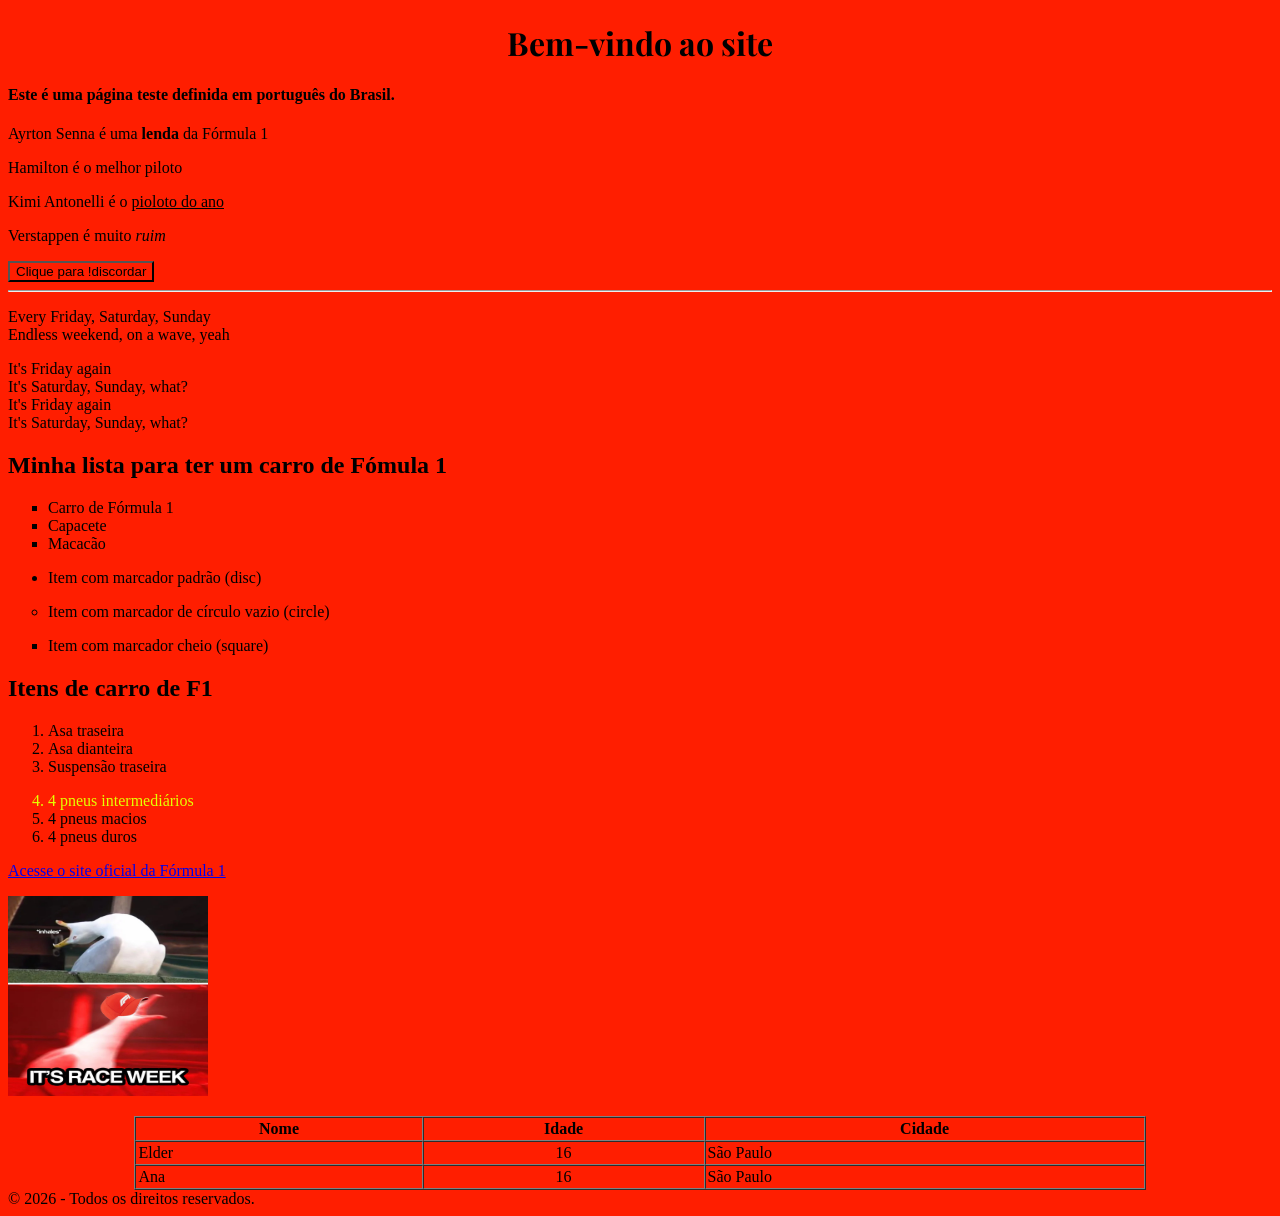
<file: index.html>
<!DOCTYPE html><!--Identifica a versão 5 do HTML-->
<html lang="pt-br"><!--Declara que este trecho do arquivo representa código em HTML-->
<head><!--Declara matainformações sobre a página-->
    <meta charset="UTF-8">
    <meta name="viewport" content="width=device-width, initial-scale=1.0">
    <meta name="description" content="Guia completo sobre HTML e suas tags">
    <meta name="keywords" content="HTML, tags, programação, web design">
    <meta name="author" content="Elder Silva">

    <link rel="icon" href="./formula-one.png" type="image/png">

    <link rel="preconnect" href="https://fonts.googleapis.com">
    <link rel="preconnect" href="https://fonts.gstatic.com" crossorigin>
    <link href="https://fonts.googleapis.com/css2?family=Dancing+Script:wght@400..700&family=Griffy&family=Lobster+Two:ital,wght@0,400;0,700;1,400;1,700&family=Playfair+Display:ital,wght@0,400..900;1,400..900&family=Ramabhadra&family=Roboto+Slab:wght@100..900&display=swap" rel="stylesheet">
    
    <link rel="stylesheet" href="style.css">

    <script defer src="script.js"></script>

    <title>F1</title>
</head>
<body>

    <header>
    <center>
        <h1 style="font-family: Playfair Display, sans-serif">Bem-vindo ao site</h1>
    </center>
    </header>
    
        <main>
        <p>
            <h4>Este é uma página teste definida em português do Brasil.</h4>
        </p>

        <p>
            Ayrton Senna é uma <b>lenda</b> da Fórmula 1
        </p>

        <p>
            Hamilton é o melhor piloto
        </p>

        <p>
            Kimi Antonelli é o <u>pioloto do ano</u>
        </p>

        <p id="paragrafo">  
            Verstappen é muito <i>ruim</i>
        </p>
        
        <button id="botao">
            Clique para !discordar
        </button>
        
        <hr>
            <p>
                Every Friday, Saturday, Sunday<br>
                Endless weekend, on a wave, yeah<br>
            <p>
            </p>
                It's Friday again<br>
                It's Saturday, Sunday, what?<br>
                It's Friday again<br>
                It's Saturday, Sunday, what?<br>
            </p>

            <!-- <p>Este é um abre chevron &lt;</p> -->
            <!-- <p>Este é um abre chevron &gt;</p> -->

            <h2>Minha lista para ter um carro de Fómula 1</h2>
            <ul type="square">
                <!--Lista não ordenada, usada para itens sem ordem específica-->
                <!-- Cada item da item  da lista é definido pela tag <li> -->
                
                <li>Carro de Fórmula 1</li>
                <li>Capacete</li>
                <li>Macacão</li>
            </ul>

            <ul type="disc">
                <li>Item com marcador padrão (disc) </li>
            </ul>

            <ul type="circle">
                <li>Item com marcador de círculo vazio (circle) </li>
            </ul>

            <ul type="square">
                <li>Item com marcador cheio (square) </li>
            </ul>

            <h2>Itens de carro de F1</h2>

            <ol>
                <!--Lista ordenada com os passos simples para ligar um computador-->
                <!--Cada item é definido pela tag <li> -->
                <li>Asa traseira</li>
                <li>Asa dianteira</li>
                <li>Suspensão traseira</li>
            </ol>

            
            <ol start="4" !--reversed type="1"-->
                <li style="color: rgb(229, 255, 0);">4 pneus intermediários</li>
                <li>4 pneus macios</li>
                <li>4 pneus duros</li>
            </ol>

            <p>
                <a 
                    href="https://www.formula1.com/" 
                    target="_blank" 
                    title="Acesse o site oficial da Fórmula 1"
                    rel="nofollow noopener"
                    >
                    Acesse o site oficial da Fórmula 1
                </a>
            </p>

        <p>
            <a 
                href="https://music.youtube.com/watch?v=QBujjGr_ZxY"
                target="_blank"
            >
            <img 
                src="./Race_week.png" 
                alt="Logo da Fórmula 1" 
                width="200" 
                height="200"
            >
            </a>
        </p>

        <table border="1" cellpadding="2" cellspacing="0" width="80%" align="center"><!--Elemento de tabela-->
            <tr><!--Elemento linha de tabela(table row)-->
                <th>Nome </th>
                <th>Idade </th>
                <th>Cidade </th>
            </tr>
            <tr>
                <td>Elder </td>
                <td><center>16 </center></td>
                <td>São Paulo </td>
            </tr>
            <tr>
                <td>Ana </td>
                <td><center>16 </center></td>
                <td>São Paulo </td>
            </tr>
        </table>

        </main>

    <footer>
        &copy; 2026 - Todos os direitos reservados.
    </footer>

</body>
</html>
</file>
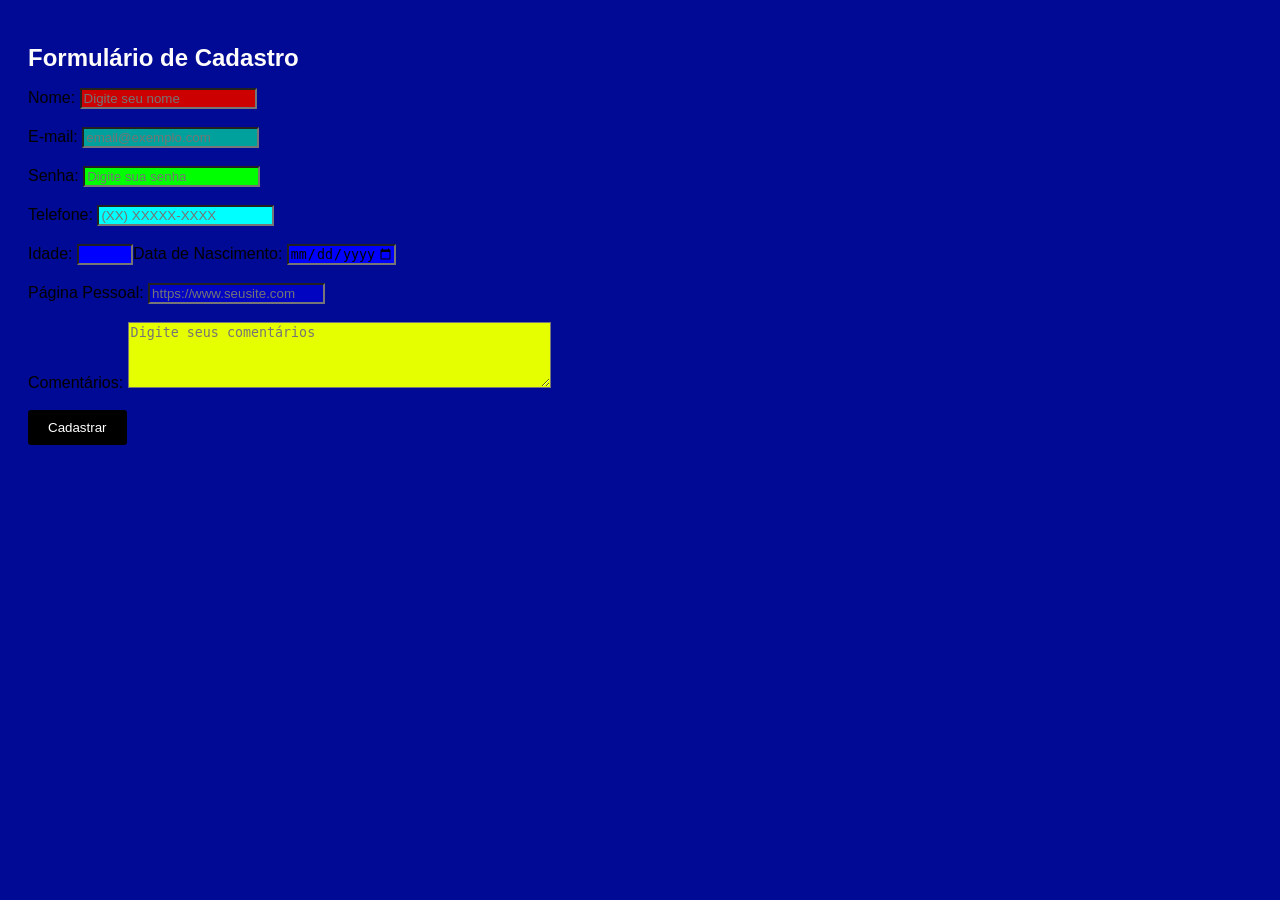
<file: cadastro.html>
<!DOCTYPE html>
<html lang="pt-br">
<head>
    <meta charset="UTF-8">
    <meta name="viewport" content="width=device-width, initial-scale=1.0">
    <title>Cadastro</title>
    <link rel="stylesheet" href="./cadastro.css">
</head>
<body>
    <h1>Formulário de Cadastro</h1>
    <form action="https://webhook.site/59c7ae70-38bf-45ad-bea0-7af5782cd030" method="POST">
        <label for="nome">Nome:</label>
        <input 
        type="text" 
        id="nome" 
        name="nome" 
        placeholder="Digite seu nome" 
        required minlength="2" 
        maxlength="50"
        >
        <br><br>

        <label for="email">E-mail:</label>
        <input 
        type="email" 
        id="email" 
        name="email" 
        placeholder="email@exemplo.com" 
        required
        >
        <br><br>

        <label for="senha">Senha:</label>
        <input 
        type="password" 
        id="senha" 
        name="senha" 
        placeholder="Digite sua senha" 
        required 
        minlength="8" 
        pattern="(?=.*[A-Z])(?=.*[a-z])(?=.*\d)(?=.*[@$!%*?&])[A-Za-z\d@$!%*?&]{8,}"
        >
        <br><br>

        <label for="telefone">Telefone:</label>
        <input 
        type="tel"
        id="telefone"
        name="telefone"
        placeholder="(XX) XXXXX-XXXX"
        required
        pattern="\(\d{2}\) \d{4,5}-\d{4}"
        >
        <br><br>
        

        <label for="idade">Idade:</label>
        <input 
        type="number"
        id="idade"
        name="idade"
        min="18"
        max="120"
        step="1"
        required

        <label for="data-nascimento">Data de Nascimento:</label>
        <input 
        type="date"
        id="data-nascimento"
        name="data-nascimento"
        required
        min="1900-01-01"
        max="2026-07-24"
        placeholder="dd/mm/aaaa"
        >
        <br><br>

        <label for="website">Página Pessoal:</label>
        <input 
        type="url"
        id="website"
        name="website"
        placeholder="https://www.seusite.com"
        >
        <br><br>

        <label for="comentarios">Comentários:</label>
        <textarea 
        id="comentarios"
        name="comentarios"
        rows="4"
        cols="50"
        maxlength="500"
        placeholder="Digite seus comentários"
        ></textarea>
        <br><br>

        <button type="submit">Cadastrar</button>
    </form>



</body>
</html>
</file>
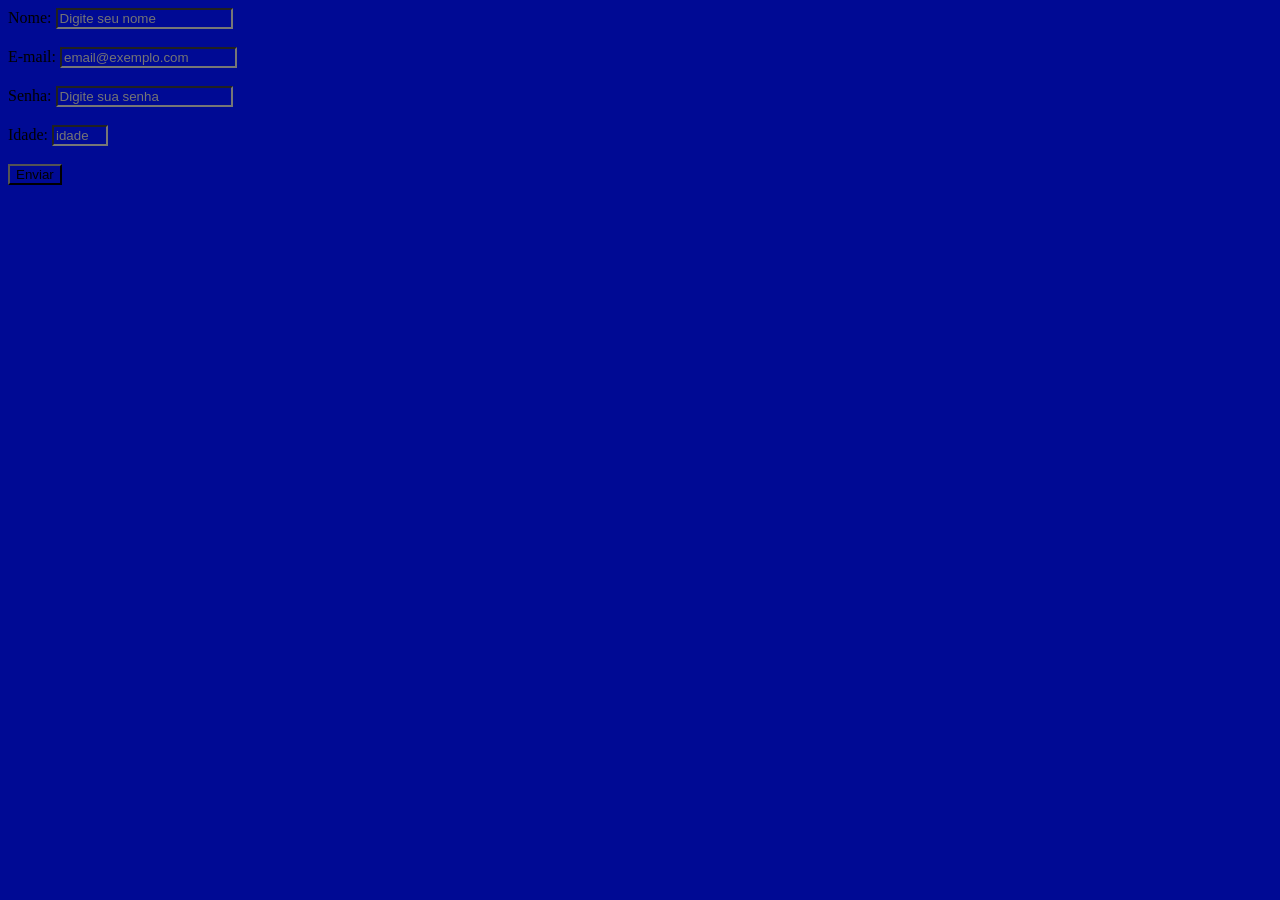
<file: formulario.html>
<!DOCTYPE html>
<html lang="pt-br">
<head>
    <meta charset="UTF-8">
    <meta name="viewport" content="width=device-width, initial-scale=1.0">
    <title>Meu Formulário</title>
     <link rel="stylesheet" href="./style_form.css">
</head>
<body>
    <form id="Meu formulário" action="https://webhook.site/59c7ae70-38bf-45ad-bea0-7af5782cd030" method="post">
        <label for="nome">Nome:</label>
        <input 
        type="text" 
        id="nome" 
        name="nome" 
        placeholder="Digite seu nome" 
        required
        >
        <br><br>

        <label for="email">E-mail:</label>
        <input type="email" id="email" name="email" placeholder="email@exemplo.com" required><br><br>

        <label for="senha">Senha:</label>
        <input 
            type="password" 
            id="senha" 
            name="senha" 
            placeholder="Digite sua senha" 
            minlength="7"
            pattern="(?=.*[A-Z])(?=.*[a-z])(?=.*\d)(?=.*[@$!%*?&])[A-Za-z\d@$!%*?&]{7,}"
            required
            >
            <br><br>
        
        <label for="idade">Idade:</label>
        <input 
        type="number" 
        id="idade" 
        name="idade" 
        min="13" 
        max="120"
        step="1"
        required
        placeholder="idade"
        >
        <br><br>

        <button type="submit">Enviar</button>


    </form>
</body>
</html>
</file>
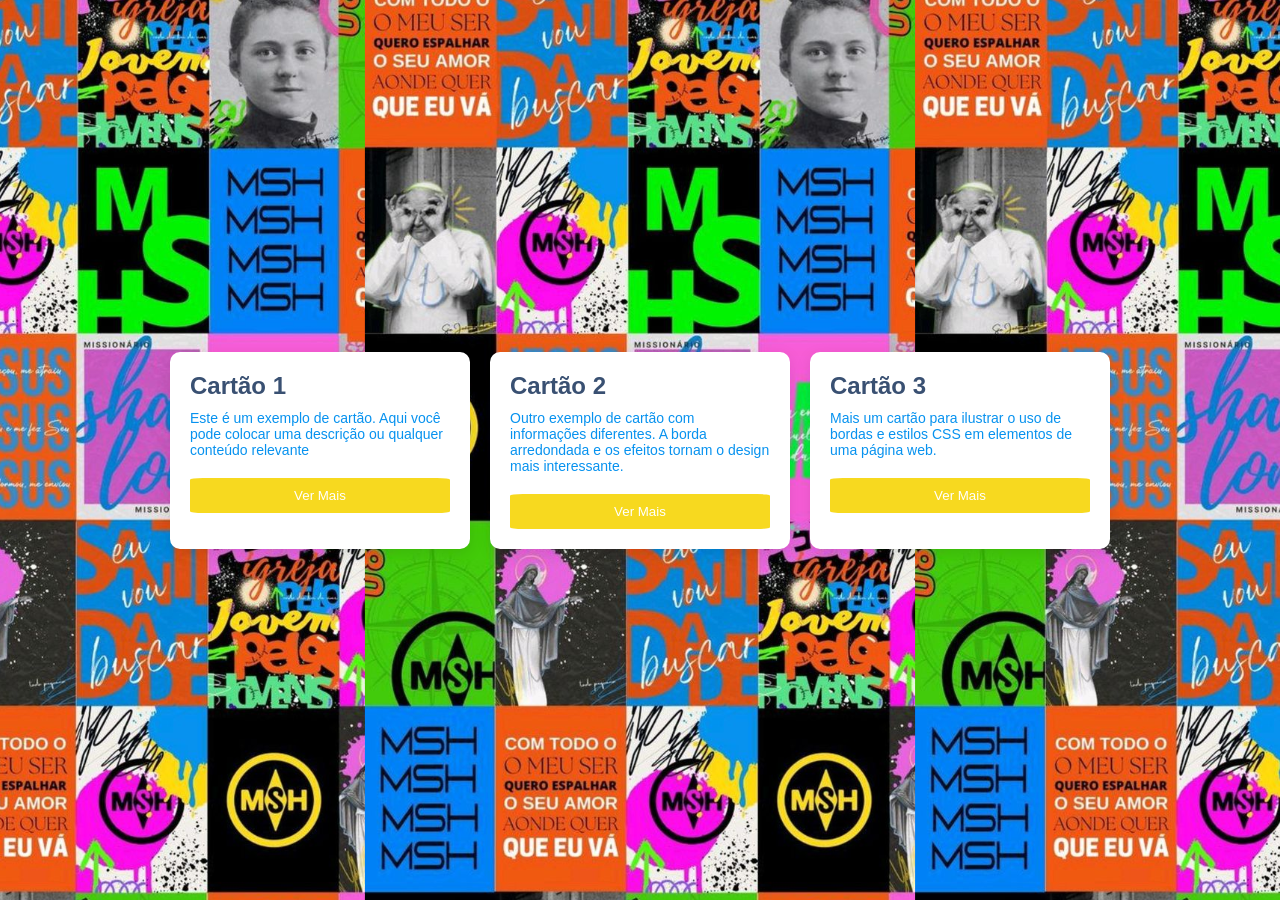
<file: css/cartões.html>
<!DOCTYPE html>
<html lang="pt-br">
<head>
    <meta charset="UTF-8">
    <meta name="viewport" content="width=device-width, initial-scale=1.0">
    <title>Cartões</title>
    <link rel="stylesheet" href="./style.css">
</head>
<body>
    <div class="card-container">
        <div class="card">
            <h2>Cartão 1</h2>
            <p>
                Este é um exemplo de cartão. Aqui você pode colocar uma descrição ou qualquer conteúdo relevante
            </p>
        <button class="btn">Ver Mais</button>
    </div>



    
    <div class="card">
        <h2>Cartão 2</h2>
        <p>
            Outro exemplo de cartão com informações diferentes. A borda arredondada e os efeitos tornam o design mais interessante.
        </p>
        <button class="btn">Ver Mais</button>
    </div>

        
        <div class="card">
        <h2>Cartão 3</h2>
        <p>
            Mais um cartão para ilustrar o uso de bordas e estilos CSS em elementos de uma página web.
        </p>
        <button class="btn">Ver Mais</button>
        </div>
    </div>
</body>
</html>
</file>
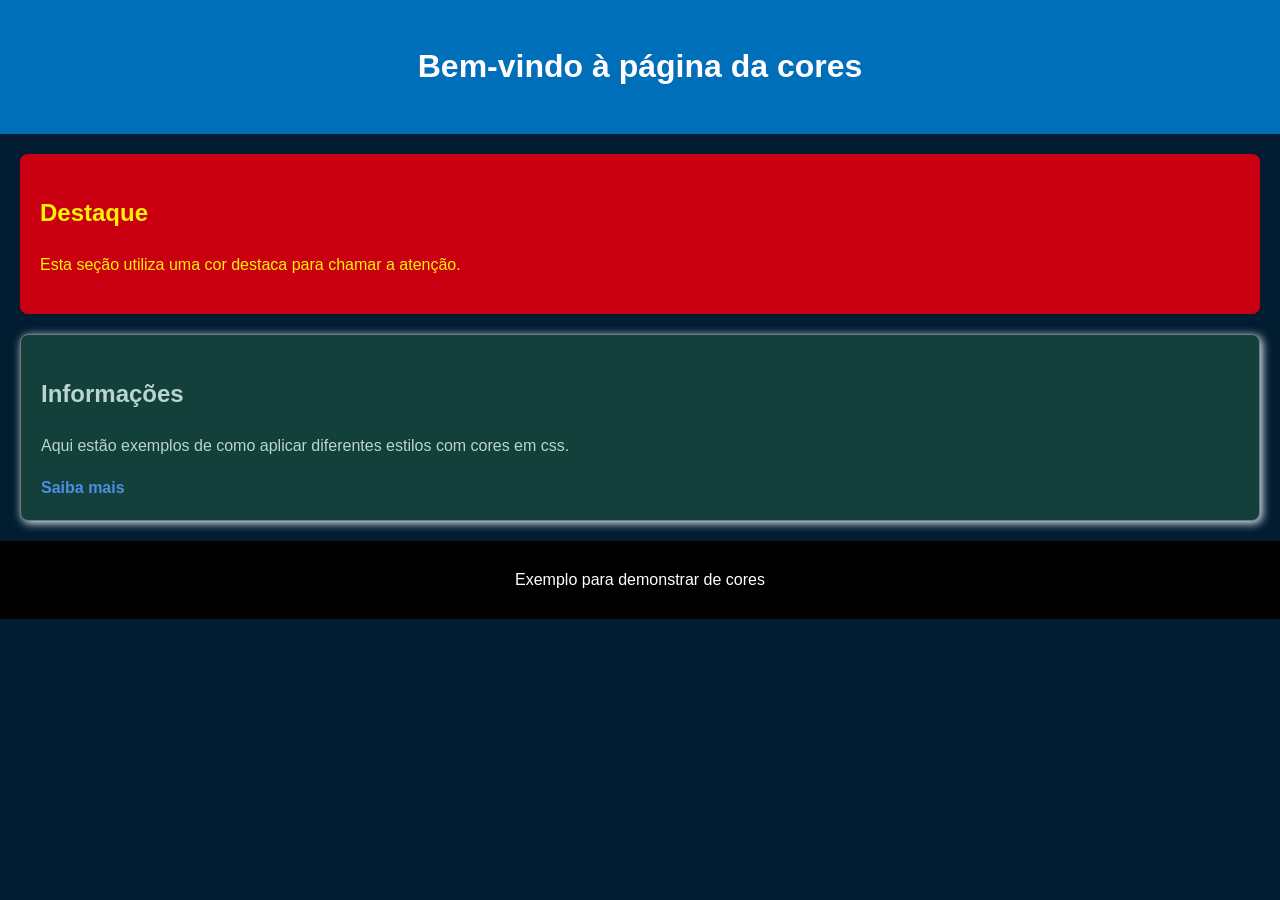
<file: css/cores.html>
<!DOCTYPE html>
<html lang="pt-br">
<head>
    <meta charset="UTF-8">
    <meta name="viewport" content="width=device-width, initial-scale=1.0">
    <title>Cores</title>
    <link rel="stylesheet" href="style-cores.css">
</head>
<body>
    <header class="site-header">
        <h1>Bem-vindo à página da cores</h1>
    </header>
    <main class="content">
        <section class="highlight">
            <h2>Destaque</h2>
            <p>Esta seção utiliza uma cor destaca para chamar a atenção.</p>
        </section>
        <section class="info">
            <h2>Informações</h2>
            <p>
                Aqui estão exemplos de como aplicar diferentes estilos com cores em css.
            </p>
            <a href="#" class="link">Saiba mais</a>
        </section>

    </main>
    <footer class="site-footer">
        <p>Exemplo para demonstrar de cores</p>
    </footer>
</body>
</html>
</file>
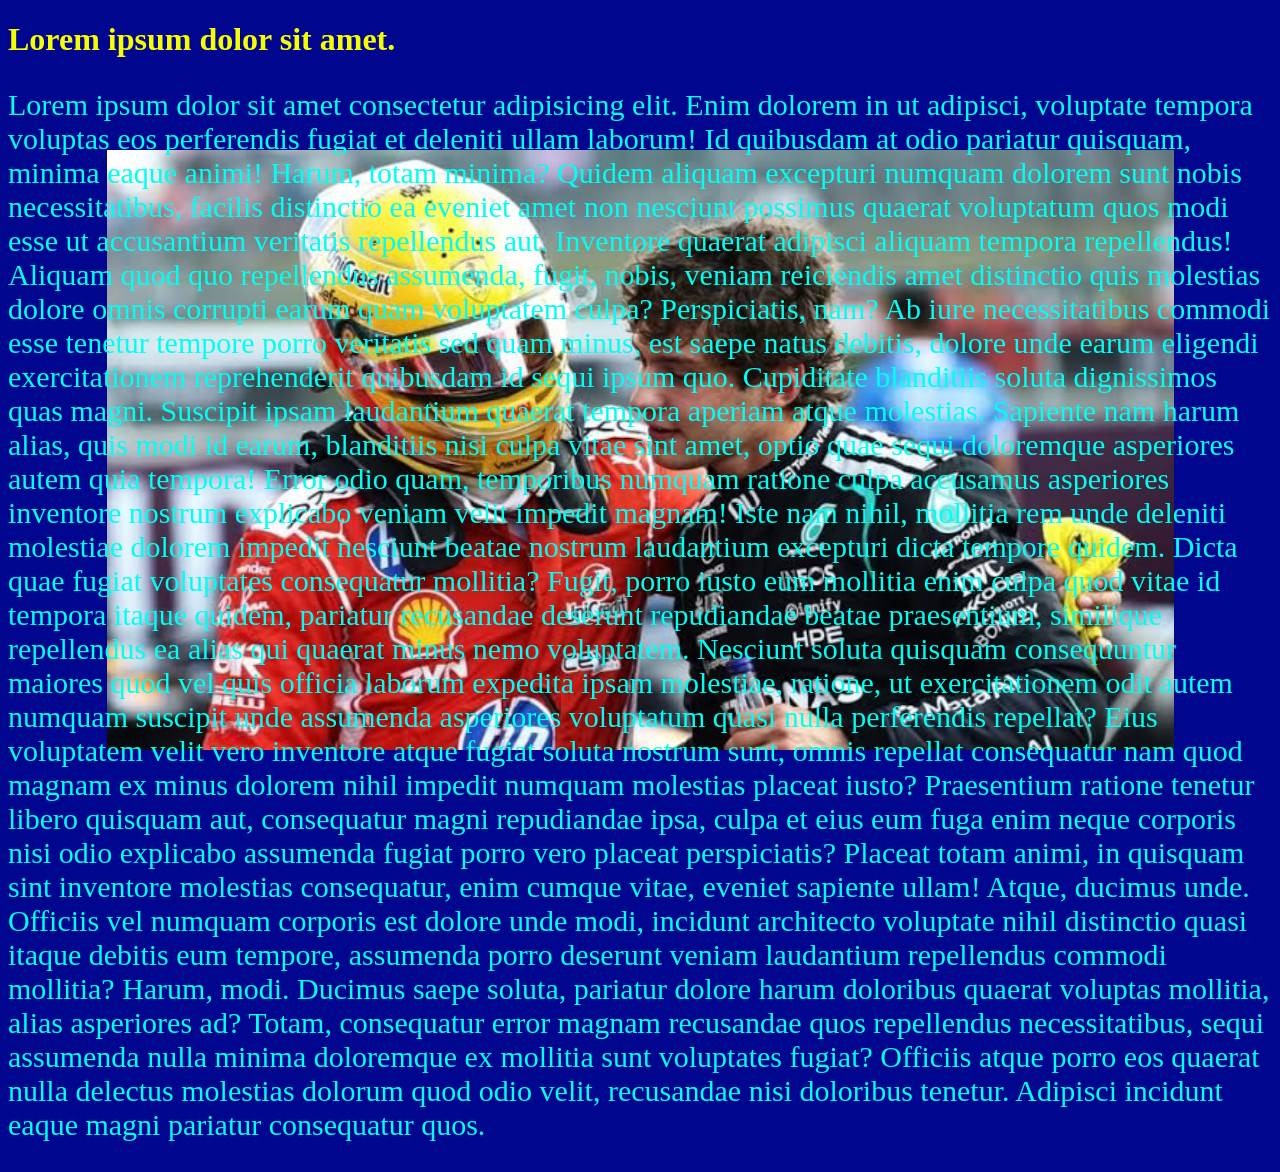
<file: css/elder.html>
<!DOCTYPE html>
<html lang="pt-br">
<head>
    <meta charset="UTF-8">
    <meta name="viewport" content="width=device-width, initial-scale=1.0">
    <title>Página do Elder</title>
    <link rel="stylesheet" href="./estilo_elder.css">
</head>
<body>
    <h1>Lorem ipsum dolor sit amet.</h1>
    <p>Lorem ipsum dolor sit amet consectetur adipisicing elit. Enim dolorem in ut adipisci, voluptate tempora voluptas eos perferendis fugiat et deleniti ullam laborum! Id quibusdam at odio pariatur quisquam, minima eaque animi! Harum, totam minima? Quidem aliquam excepturi numquam dolorem sunt nobis necessitatibus, facilis distinctio ea eveniet amet non nesciunt possimus quaerat voluptatum quos modi esse ut accusantium veritatis repellendus aut. Inventore quaerat adipisci aliquam tempora repellendus! Aliquam quod quo repellendus assumenda, fugit, nobis, veniam reiciendis amet distinctio quis molestias dolore omnis corrupti earum quam voluptatem culpa? Perspiciatis, nam? Ab iure necessitatibus commodi esse tenetur tempore porro veritatis sed quam minus, est saepe natus debitis, dolore unde earum eligendi exercitationem reprehenderit quibusdam id sequi ipsum quo. Cupiditate blanditiis soluta dignissimos quas magni. Suscipit ipsam laudantium quaerat tempora aperiam atque molestias. Sapiente nam harum alias, quis modi id earum, blanditiis nisi culpa vitae sint amet, optio quae sequi doloremque asperiores autem quia tempora! Error odio quam, temporibus numquam ratione culpa accusamus asperiores inventore nostrum explicabo veniam velit impedit magnam! Iste nam nihil, mollitia rem unde deleniti molestiae dolorem impedit nesciunt beatae nostrum laudantium excepturi dicta tempore quidem. Dicta quae fugiat voluptates consequatur mollitia? Fugit, porro iusto eum mollitia enim culpa quod vitae id tempora itaque quidem, pariatur recusandae deserunt repudiandae beatae praesentium, similique repellendus ea alias qui quaerat minus nemo voluptatem. Nesciunt soluta quisquam consequuntur maiores quod vel quis officia laborum expedita ipsam molestiae, ratione, ut exercitationem odit autem numquam suscipit unde assumenda asperiores voluptatum quasi nulla perferendis repellat? Eius voluptatem velit vero inventore atque fugiat soluta nostrum sunt, omnis repellat consequatur nam quod magnam ex minus dolorem nihil impedit numquam molestias placeat iusto? Praesentium ratione tenetur libero quisquam aut, consequatur magni repudiandae ipsa, culpa et eius eum fuga enim neque corporis nisi odio explicabo assumenda fugiat porro vero placeat perspiciatis? Placeat totam animi, in quisquam sint inventore molestias consequatur, enim cumque vitae, eveniet sapiente ullam! Atque, ducimus unde. Officiis vel numquam corporis est dolore unde modi, incidunt architecto voluptate nihil distinctio quasi itaque debitis eum tempore, assumenda porro deserunt veniam laudantium repellendus commodi mollitia? Harum, modi. Ducimus saepe soluta, pariatur dolore harum doloribus quaerat voluptas mollitia, alias asperiores ad? Totam, consequatur error magnam recusandae quos repellendus necessitatibus, sequi assumenda nulla minima doloremque ex mollitia sunt voluptates fugiat? Officiis atque porro eos quaerat nulla delectus molestias dolorum quod odio velit, recusandae nisi doloribus tenetur. Adipisci incidunt eaque magni pariatur consequatur quos.</p>
</body>
</html>
</file>
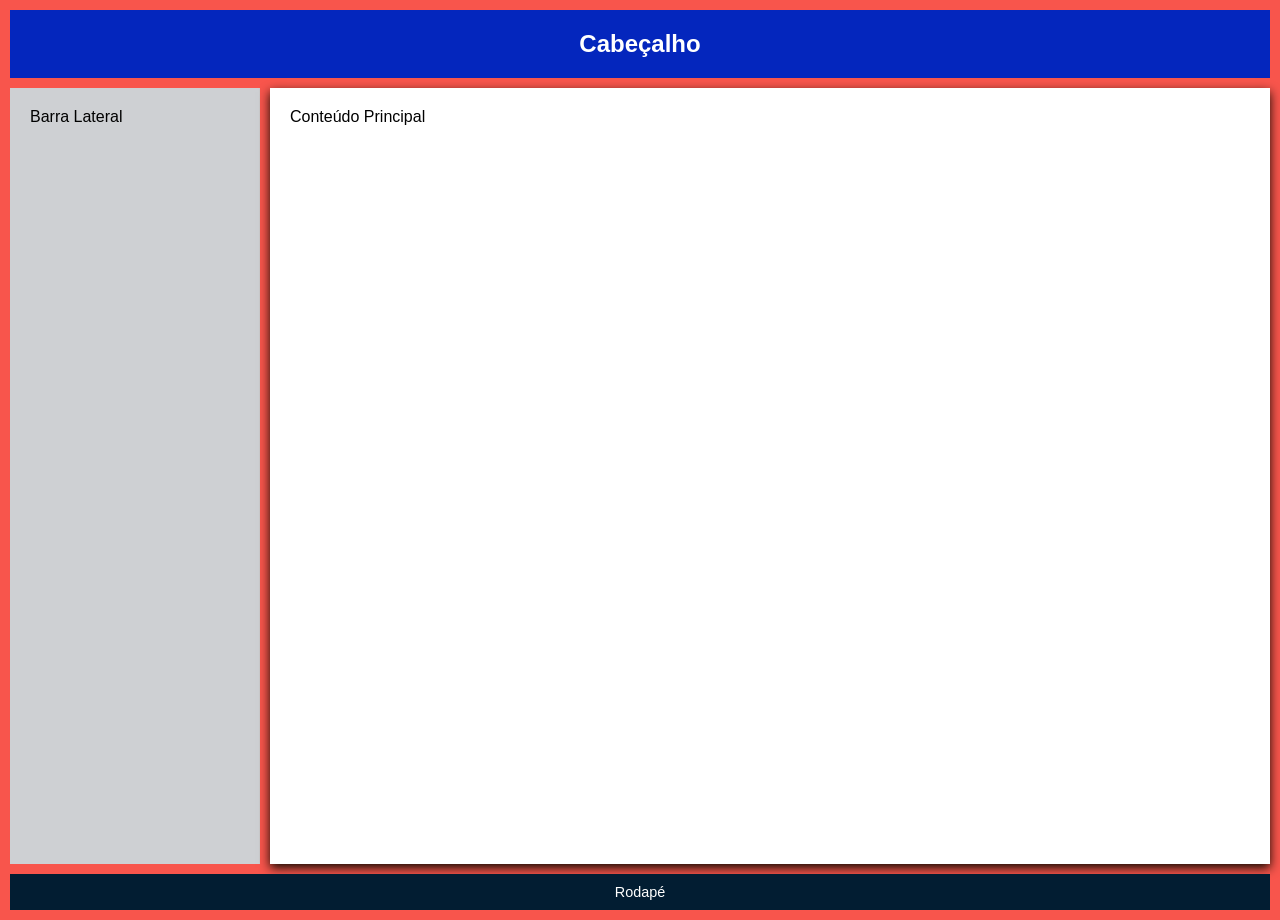
<file: css/grid.html>
<!DOCTYPE html>
<html lang="pt-br">
<head>
    <meta charset="UTF-8">
    <meta name="viewport" content="width=device-width, initial-scale=1.0">
    <title>Exemplo de Leiaute com Grid</title>
    <link rel="stylesheet" href="gridstyle.css"
</head>
<body>
    <div class="container">
        <header class="header">Cabeçalho</header>
        <aside class="sidebar">Barra Lateral</aside>
        <main class="content">Conteúdo Principal</main>
        <footer class="footer">Rodapé</footer>
    </div>

</body>
</html>
</file>
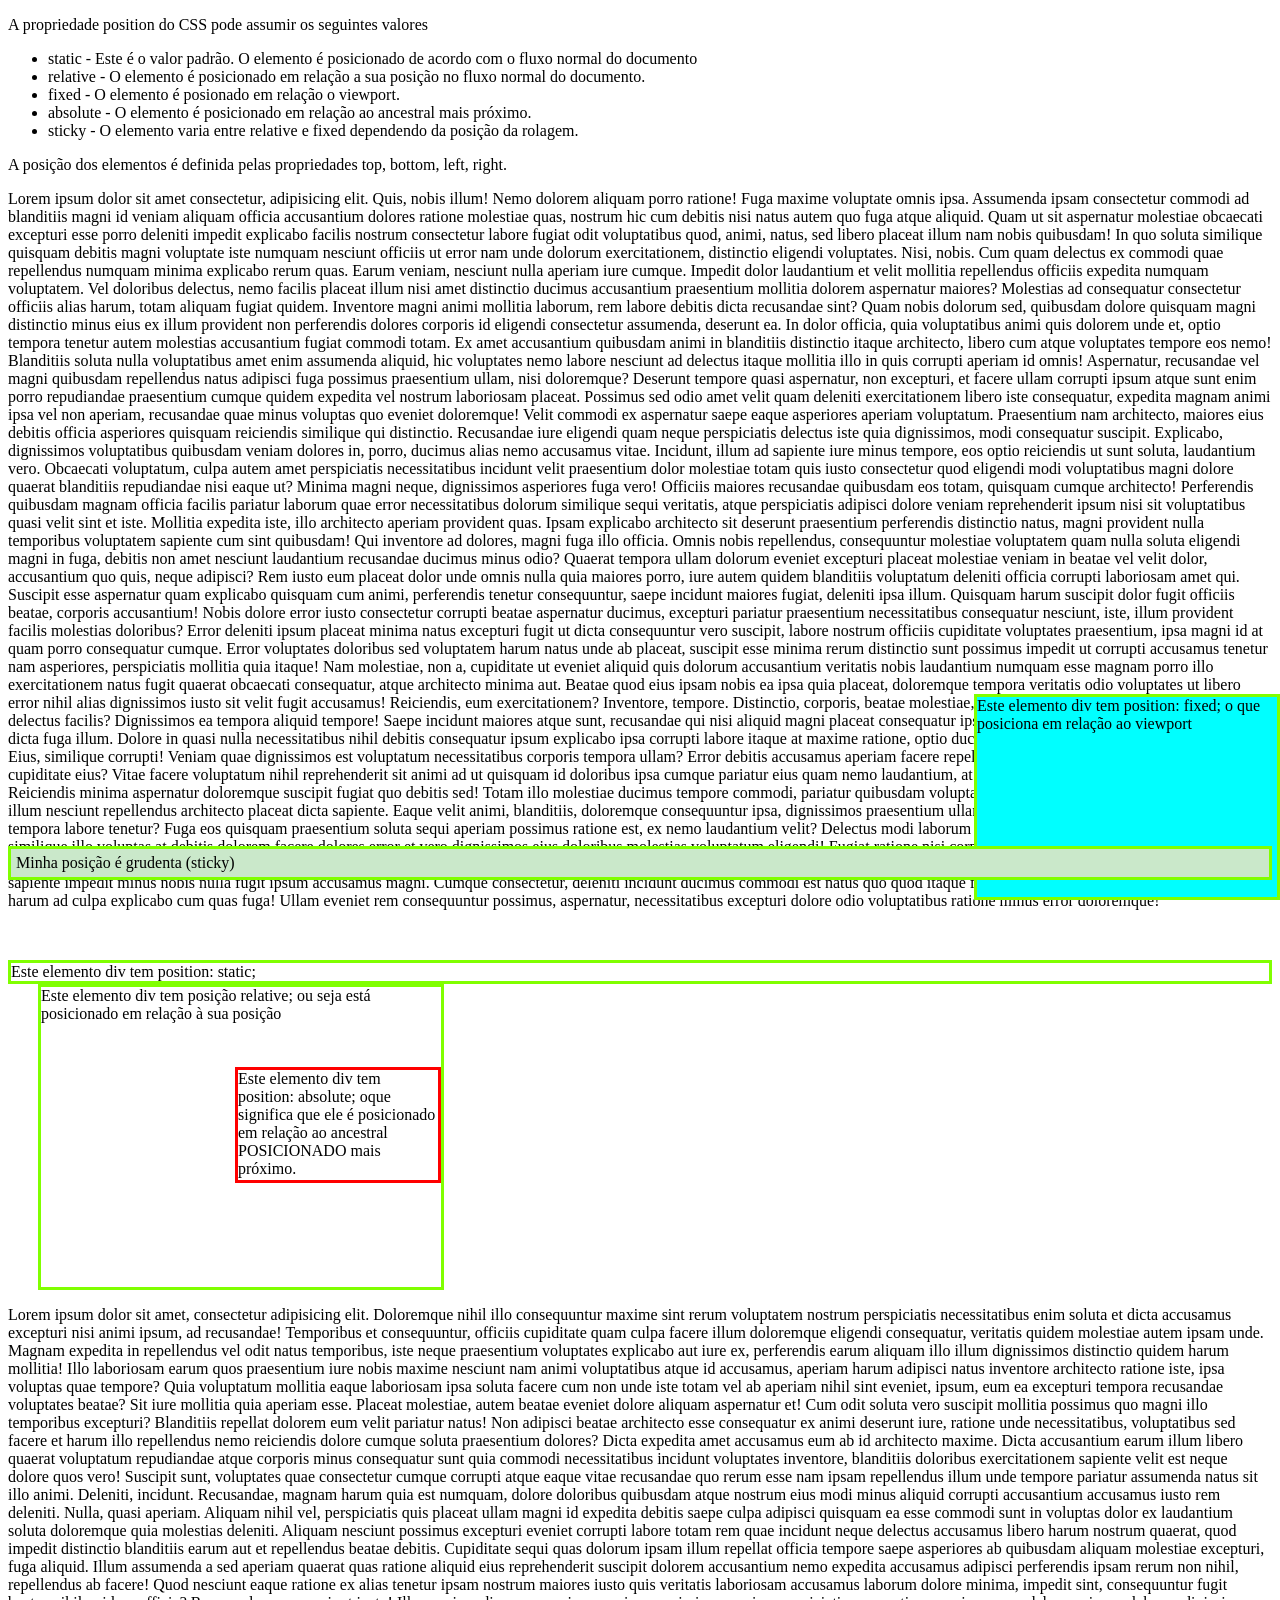
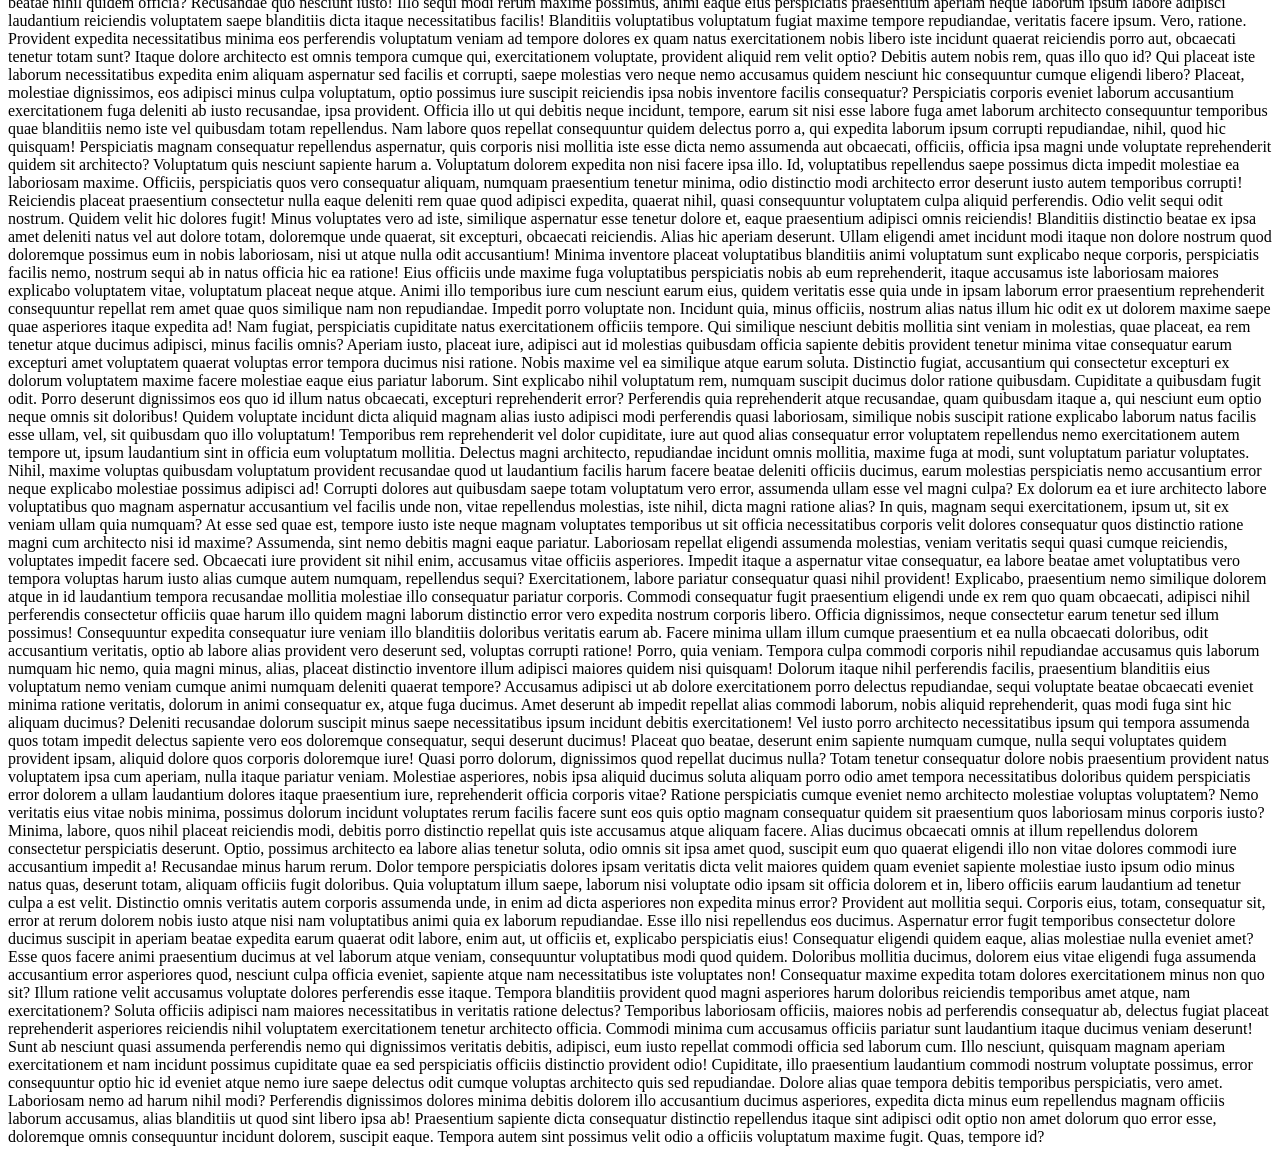
<file: css/posicao.html>
<!DOCTYPE html>
<html lang="pt-br">
<head>
    <meta charset="UTF-8">
    <meta name="viewport" content="width=device-width, initial-scale=1.0">
    <title>Propriedade Position</title>
    <style>
        div.static{
            position: static;
            border: 3px solid rgb(128, 255, 0);
        }
        div.relative{
            position: relative;
            width: 400px;
            height: 300px;
            left: 30px;
            border: 3px solid rgb(128, 255, 0);
        }
        div.fixed{
            position: fixed;
            bottom: 0;
            right: 0;
            width: 300px;
            height: 200px;
            border: 3px solid #80ff00;
            background-color: aqua;
        }
        div.absolute{
            position: absolute;
            top: 80px;
            right: 0;
            width: 200px;
            height: 110px;
            border: 3px solid red;
        }
        div.sticky{
            position: sticky;
            top: 0;
            padding: 5px;
            background-color: #cae8ca;
            border:3px solid #80ff00 ;
            bottom: 20px;
            z-index: 100;

        }
    </style>
</head>
<body>
    <p>A propriedade position do CSS pode assumir os seguintes valores</p>
    <ul>
        <li>
            static - Este é o valor padrão. O elemento é posicionado de acordo com o fluxo normal do documento
        </li>
        <li>
            relative - O elemento é posicionado em relação a sua posição no fluxo normal do documento.
        </li>
        <li>
            fixed - O elemento é posionado em relação o viewport.
        </li>
        <li>
            absolute - O elemento é posicionado em relação ao ancestral mais próximo.
        </li>
        <li>
            sticky - O elemento varia entre relative e fixed dependendo da posição da rolagem.
        </li>
    </ul>
    <p> A posição dos elementos é definida pelas propriedades top, bottom, left, right.</p>
    <p>Lorem ipsum dolor sit amet consectetur, adipisicing elit. Quis, nobis illum! Nemo dolorem aliquam porro ratione! Fuga maxime voluptate omnis ipsa. Assumenda ipsam consectetur commodi ad blanditiis magni id veniam aliquam officia accusantium dolores ratione molestiae quas, nostrum hic cum debitis nisi natus autem quo fuga atque aliquid. Quam ut sit aspernatur molestiae obcaecati excepturi esse porro deleniti impedit explicabo facilis nostrum consectetur labore fugiat odit voluptatibus quod, animi, natus, sed libero placeat illum nam nobis quibusdam! In quo soluta similique quisquam debitis magni voluptate iste numquam nesciunt officiis ut error nam unde dolorum exercitationem, distinctio eligendi voluptates. Nisi, nobis. Cum quam delectus ex commodi quae repellendus numquam minima explicabo rerum quas. Earum veniam, nesciunt nulla aperiam iure cumque. Impedit dolor laudantium et velit mollitia repellendus officiis expedita numquam voluptatem. Vel doloribus delectus, nemo facilis placeat illum nisi amet distinctio ducimus accusantium praesentium mollitia dolorem aspernatur maiores? Molestias ad consequatur consectetur officiis alias harum, totam aliquam fugiat quidem. Inventore magni animi mollitia laborum, rem labore debitis dicta recusandae sint? Quam nobis dolorum sed, quibusdam dolore quisquam magni distinctio minus eius ex illum provident non perferendis dolores corporis id eligendi consectetur assumenda, deserunt ea. In dolor officia, quia voluptatibus animi quis dolorem unde et, optio tempora tenetur autem molestias accusantium fugiat commodi totam. Ex amet accusantium quibusdam animi in blanditiis distinctio itaque architecto, libero cum atque voluptates tempore eos nemo! Blanditiis soluta nulla voluptatibus amet enim assumenda aliquid, hic voluptates nemo labore nesciunt ad delectus itaque mollitia illo in quis corrupti aperiam id omnis! Aspernatur, recusandae vel magni quibusdam repellendus natus adipisci fuga possimus praesentium ullam, nisi doloremque? Deserunt tempore quasi aspernatur, non excepturi, et facere ullam corrupti ipsum atque sunt enim porro repudiandae praesentium cumque quidem expedita vel nostrum laboriosam placeat. Possimus sed odio amet velit quam deleniti exercitationem libero iste consequatur, expedita magnam animi ipsa vel non aperiam, recusandae quae minus voluptas quo eveniet doloremque! Velit commodi ex aspernatur saepe eaque asperiores aperiam voluptatum. Praesentium nam architecto, maiores eius debitis officia asperiores quisquam reiciendis similique qui distinctio. Recusandae iure eligendi quam neque perspiciatis delectus iste quia dignissimos, modi consequatur suscipit. Explicabo, dignissimos voluptatibus quibusdam veniam dolores in, porro, ducimus alias nemo accusamus vitae. Incidunt, illum ad sapiente iure minus tempore, eos optio reiciendis ut sunt soluta, laudantium vero. Obcaecati voluptatum, culpa autem amet perspiciatis necessitatibus incidunt velit praesentium dolor molestiae totam quis iusto consectetur quod eligendi modi voluptatibus magni dolore quaerat blanditiis repudiandae nisi eaque ut? Minima magni neque, dignissimos asperiores fuga vero! Officiis maiores recusandae quibusdam eos totam, quisquam cumque architecto! Perferendis quibusdam magnam officia facilis pariatur laborum quae error necessitatibus dolorum similique sequi veritatis, atque perspiciatis adipisci dolore veniam reprehenderit ipsum nisi sit voluptatibus quasi velit sint et iste. Mollitia expedita iste, illo architecto aperiam provident quas. Ipsam explicabo architecto sit deserunt praesentium perferendis distinctio natus, magni provident nulla temporibus voluptatem sapiente cum sint quibusdam! Qui inventore ad dolores, magni fuga illo officia. Omnis nobis repellendus, consequuntur molestiae voluptatem quam nulla soluta eligendi magni in fuga, debitis non amet nesciunt laudantium recusandae ducimus minus odio? Quaerat tempora ullam dolorum eveniet excepturi placeat molestiae veniam in beatae vel velit dolor, accusantium quo quis, neque adipisci? Rem iusto eum placeat dolor unde omnis nulla quia maiores porro, iure autem quidem blanditiis voluptatum deleniti officia corrupti laboriosam amet qui. Suscipit esse aspernatur quam explicabo quisquam cum animi, perferendis tenetur consequuntur, saepe incidunt maiores fugiat, deleniti ipsa illum. Quisquam harum suscipit dolor fugit officiis beatae, corporis accusantium! Nobis dolore error iusto consectetur corrupti beatae aspernatur ducimus, excepturi pariatur praesentium necessitatibus consequatur nesciunt, iste, illum provident facilis molestias doloribus? Error deleniti ipsum placeat minima natus excepturi fugit ut dicta consequuntur vero suscipit, labore nostrum officiis cupiditate voluptates praesentium, ipsa magni id at quam porro consequatur cumque. Error voluptates doloribus sed voluptatem harum natus unde ab placeat, suscipit esse minima rerum distinctio sunt possimus impedit ut corrupti accusamus tenetur nam asperiores, perspiciatis mollitia quia itaque! Nam molestiae, non a, cupiditate ut eveniet aliquid quis dolorum accusantium veritatis nobis laudantium numquam esse magnam porro illo exercitationem natus fugit quaerat obcaecati consequatur, atque architecto minima aut. Beatae quod eius ipsam nobis ea ipsa quia placeat, doloremque tempora veritatis odio voluptates ut libero error nihil alias dignissimos iusto sit velit fugit accusamus! Reiciendis, eum exercitationem? Inventore, tempore. Distinctio, corporis, beatae molestiae, fugiat similique debitis quasi ratione neque at delectus facilis? Dignissimos ea tempora aliquid tempore! Saepe incidunt maiores atque sunt, recusandae qui nisi aliquid magni placeat consequatur ipsa quas hic, libero facilis sed sequi, possimus dicta fuga illum. Dolore in quasi nulla necessitatibus nihil debitis consequatur ipsum explicabo ipsa corrupti labore itaque at maxime ratione, optio ducimus cupiditate harum? Ullam, numquam! Eius, similique corrupti! Veniam quae dignissimos est voluptatum necessitatibus corporis tempora ullam? Error debitis accusamus aperiam facere repellat dicta alias corrupti laborum. Atque, cupiditate eius? Vitae facere voluptatum nihil reprehenderit sit animi ad ut quisquam id doloribus ipsa cumque pariatur eius quam nemo laudantium, at tenetur nulla ab atque minima reiciendis. Reiciendis minima aspernatur doloremque suscipit fugiat quo debitis sed! Totam illo molestiae ducimus tempore commodi, pariatur quibusdam voluptates, eius eligendi ipsum minima maxime illum nesciunt repellendus architecto placeat dicta sapiente. Eaque velit animi, blanditiis, doloremque consequuntur ipsa, dignissimos praesentium ullam quidem quae nostrum repellat itaque minus tempora labore tenetur? Fuga eos quisquam praesentium soluta sequi aperiam possimus ratione est, ex nemo laudantium velit? Delectus modi laborum nam quibusdam aliquid labore, quidem similique illo voluptas at debitis dolorem facere dolores error et vero dignissimos eius doloribus molestias voluptatum eligendi! Fugiat ratione nisi corporis accusamus ad cum iste ipsa aliquid. Alias dolorem delectus et repellendus ea sit! Vero corrupti neque saepe. Fuga voluptatibus, aliquid autem tenetur deleniti eveniet obcaecati nam quibusdam? Fuga atque quibusdam a cupiditate non, sapiente impedit minus nobis nulla fugit ipsum accusamus magni. Cumque consectetur, deleniti incidunt ducimus commodi est natus quo quod itaque fugiat atque sit quidem amet minima architecto harum ad culpa explicabo cum quas fuga! Ullam eveniet rem consequuntur possimus, aspernatur, necessitatibus excepturi dolore odio voluptatibus ratione minus error doloremque!</p>
    <div class="sticky">
        Minha posição é grudenta (sticky)
    </div>
    <div class="static">
        Este elemento div tem position: static;
    </div>
    <div class="relative">
        Este elemento div tem posição relative; ou seja está posicionado em relação à sua posição 
        <div class="absolute">
            Este elemento div tem position: absolute; oque significa que ele é posicionado em relação ao ancestral POSICIONADO mais próximo.
        </div>
    </div>

    <div class="fixed">
        Este elemento div tem position: fixed; o que posiciona em relação ao viewport
    </div>
    <p>Lorem ipsum dolor sit amet, consectetur adipisicing elit. Doloremque nihil illo consequuntur maxime sint rerum voluptatem nostrum perspiciatis necessitatibus enim soluta et dicta accusamus excepturi nisi animi ipsum, ad recusandae! Temporibus et consequuntur, officiis cupiditate quam culpa facere illum doloremque eligendi consequatur, veritatis quidem molestiae autem ipsam unde. Magnam expedita in repellendus vel odit natus temporibus, iste neque praesentium voluptates explicabo aut iure ex, perferendis earum aliquam illo illum dignissimos distinctio quidem harum mollitia! Illo laboriosam earum quos praesentium iure nobis maxime nesciunt nam animi voluptatibus atque id accusamus, aperiam harum adipisci natus inventore architecto ratione iste, ipsa voluptas quae tempore? Quia voluptatum mollitia eaque laboriosam ipsa soluta facere cum non unde iste totam vel ab aperiam nihil sint eveniet, ipsum, eum ea excepturi tempora recusandae voluptates beatae? Sit iure mollitia quia aperiam esse. Placeat molestiae, autem beatae eveniet dolore aliquam aspernatur et! Cum odit soluta vero suscipit mollitia possimus quo magni illo temporibus excepturi? Blanditiis repellat dolorem eum velit pariatur natus! Non adipisci beatae architecto esse consequatur ex animi deserunt iure, ratione unde necessitatibus, voluptatibus sed facere et harum illo repellendus nemo reiciendis dolore cumque soluta praesentium dolores? Dicta expedita amet accusamus eum ab id architecto maxime. Dicta accusantium earum illum libero quaerat voluptatum repudiandae atque corporis minus consequatur sunt quia commodi necessitatibus incidunt voluptates inventore, blanditiis doloribus exercitationem sapiente velit est neque dolore quos vero! Suscipit sunt, voluptates quae consectetur cumque corrupti atque eaque vitae recusandae quo rerum esse nam ipsam repellendus illum unde tempore pariatur assumenda natus sit illo animi. Deleniti, incidunt. Recusandae, magnam harum quia est numquam, dolore doloribus quibusdam atque nostrum eius modi minus aliquid corrupti accusantium accusamus iusto rem deleniti. Nulla, quasi aperiam. Aliquam nihil vel, perspiciatis quis placeat ullam magni id expedita debitis saepe culpa adipisci quisquam ea esse commodi sunt in voluptas dolor ex laudantium soluta doloremque quia molestias deleniti. Aliquam nesciunt possimus excepturi eveniet corrupti labore totam rem quae incidunt neque delectus accusamus libero harum nostrum quaerat, quod impedit distinctio blanditiis earum aut et repellendus beatae debitis. Cupiditate sequi quas dolorum ipsam illum repellat officia tempore saepe asperiores ab quibusdam aliquam molestiae excepturi, fuga aliquid. Illum assumenda a sed aperiam quaerat quas ratione aliquid eius reprehenderit suscipit dolorem accusantium nemo expedita accusamus adipisci perferendis ipsam rerum non nihil, repellendus ab facere! Quod nesciunt eaque ratione ex alias tenetur ipsam nostrum maiores iusto quis veritatis laboriosam accusamus laborum dolore minima, impedit sint, consequuntur fugit beatae nihil quidem officia? Recusandae quo nesciunt iusto! Illo sequi modi rerum maxime possimus, animi eaque eius perspiciatis praesentium aperiam neque laborum ipsum labore adipisci laudantium reiciendis voluptatem saepe blanditiis dicta itaque necessitatibus facilis! Blanditiis voluptatibus voluptatum fugiat maxime tempore repudiandae, veritatis facere ipsum. Vero, ratione. Provident expedita necessitatibus minima eos perferendis voluptatum veniam ad tempore dolores ex quam natus exercitationem nobis libero iste incidunt quaerat reiciendis porro aut, obcaecati tenetur totam sunt? Itaque dolore architecto est omnis tempora cumque qui, exercitationem voluptate, provident aliquid rem velit optio? Debitis autem nobis rem, quas illo quo id? Qui placeat iste laborum necessitatibus expedita enim aliquam aspernatur sed facilis et corrupti, saepe molestias vero neque nemo accusamus quidem nesciunt hic consequuntur cumque eligendi libero? Placeat, molestiae dignissimos, eos adipisci minus culpa voluptatum, optio possimus iure suscipit reiciendis ipsa nobis inventore facilis consequatur? Perspiciatis corporis eveniet laborum accusantium exercitationem fuga deleniti ab iusto recusandae, ipsa provident. Officia illo ut qui debitis neque incidunt, tempore, earum sit nisi esse labore fuga amet laborum architecto consequuntur temporibus quae blanditiis nemo iste vel quibusdam totam repellendus. Nam labore quos repellat consequuntur quidem delectus porro a, qui expedita laborum ipsum corrupti repudiandae, nihil, quod hic quisquam! Perspiciatis magnam consequatur repellendus aspernatur, quis corporis nisi mollitia iste esse dicta nemo assumenda aut obcaecati, officiis, officia ipsa magni unde voluptate reprehenderit quidem sit architecto? Voluptatum quis nesciunt sapiente harum a. Voluptatum dolorem expedita non nisi facere ipsa illo. Id, voluptatibus repellendus saepe possimus dicta impedit molestiae ea laboriosam maxime. Officiis, perspiciatis quos vero consequatur aliquam, numquam praesentium tenetur minima, odio distinctio modi architecto error deserunt iusto autem temporibus corrupti! Reiciendis placeat praesentium consectetur nulla eaque deleniti rem quae quod adipisci expedita, quaerat nihil, quasi consequuntur voluptatem culpa aliquid perferendis. Odio velit sequi odit nostrum. Quidem velit hic dolores fugit! Minus voluptates vero ad iste, similique aspernatur esse tenetur dolore et, eaque praesentium adipisci omnis reiciendis! Blanditiis distinctio beatae ex ipsa amet deleniti natus vel aut dolore totam, doloremque unde quaerat, sit excepturi, obcaecati reiciendis. Alias hic aperiam deserunt. Ullam eligendi amet incidunt modi itaque non dolore nostrum quod doloremque possimus eum in nobis laboriosam, nisi ut atque nulla odit accusantium! Minima inventore placeat voluptatibus blanditiis animi voluptatum sunt explicabo neque corporis, perspiciatis facilis nemo, nostrum sequi ab in natus officia hic ea ratione! Eius officiis unde maxime fuga voluptatibus perspiciatis nobis ab eum reprehenderit, itaque accusamus iste laboriosam maiores explicabo voluptatem vitae, voluptatum placeat neque atque. Animi illo temporibus iure cum nesciunt earum eius, quidem veritatis esse quia unde in ipsam laborum error praesentium reprehenderit consequuntur repellat rem amet quae quos similique nam non repudiandae. Impedit porro voluptate non. Incidunt quia, minus officiis, nostrum alias natus illum hic odit ex ut dolorem maxime saepe quae asperiores itaque expedita ad! Nam fugiat, perspiciatis cupiditate natus exercitationem officiis tempore. Qui similique nesciunt debitis mollitia sint veniam in molestias, quae placeat, ea rem tenetur atque ducimus adipisci, minus facilis omnis? Aperiam iusto, placeat iure, adipisci aut id molestias quibusdam officia sapiente debitis provident tenetur minima vitae consequatur earum excepturi amet voluptatem quaerat voluptas error tempora ducimus nisi ratione. Nobis maxime vel ea similique atque earum soluta. Distinctio fugiat, accusantium qui consectetur excepturi ex dolorum voluptatem maxime facere molestiae eaque eius pariatur laborum. Sint explicabo nihil voluptatum rem, numquam suscipit ducimus dolor ratione quibusdam. Cupiditate a quibusdam fugit odit. Porro deserunt dignissimos eos quo id illum natus obcaecati, excepturi reprehenderit error? Perferendis quia reprehenderit atque recusandae, quam quibusdam itaque a, qui nesciunt eum optio neque omnis sit doloribus! Quidem voluptate incidunt dicta aliquid magnam alias iusto adipisci modi perferendis quasi laboriosam, similique nobis suscipit ratione explicabo laborum natus facilis esse ullam, vel, sit quibusdam quo illo voluptatum! Temporibus rem reprehenderit vel dolor cupiditate, iure aut quod alias consequatur error voluptatem repellendus nemo exercitationem autem tempore ut, ipsum laudantium sint in officia eum voluptatum mollitia. Delectus magni architecto, repudiandae incidunt omnis mollitia, maxime fuga at modi, sunt voluptatum pariatur voluptates. Nihil, maxime voluptas quibusdam voluptatum provident recusandae quod ut laudantium facilis harum facere beatae deleniti officiis ducimus, earum molestias perspiciatis nemo accusantium error neque explicabo molestiae possimus adipisci ad! Corrupti dolores aut quibusdam saepe totam voluptatum vero error, assumenda ullam esse vel magni culpa? Ex dolorum ea et iure architecto labore voluptatibus quo magnam aspernatur accusantium vel facilis unde non, vitae repellendus molestias, iste nihil, dicta magni ratione alias? In quis, magnam sequi exercitationem, ipsum ut, sit ex veniam ullam quia numquam? At esse sed quae est, tempore iusto iste neque magnam voluptates temporibus ut sit officia necessitatibus corporis velit dolores consequatur quos distinctio ratione magni cum architecto nisi id maxime? Assumenda, sint nemo debitis magni eaque pariatur. Laboriosam repellat eligendi assumenda molestias, veniam veritatis sequi quasi cumque reiciendis, voluptates impedit facere sed. Obcaecati iure provident sit nihil enim, accusamus vitae officiis asperiores. Impedit itaque a aspernatur vitae consequatur, ea labore beatae amet voluptatibus vero tempora voluptas harum iusto alias cumque autem numquam, repellendus sequi? Exercitationem, labore pariatur consequatur quasi nihil provident! Explicabo, praesentium nemo similique dolorem atque in id laudantium tempora recusandae mollitia molestiae illo consequatur pariatur corporis. Commodi consequatur fugit praesentium eligendi unde ex rem quo quam obcaecati, adipisci nihil perferendis consectetur officiis quae harum illo quidem magni laborum distinctio error vero expedita nostrum corporis libero. Officia dignissimos, neque consectetur earum tenetur sed illum possimus! Consequuntur expedita consequatur iure veniam illo blanditiis doloribus veritatis earum ab. Facere minima ullam illum cumque praesentium et ea nulla obcaecati doloribus, odit accusantium veritatis, optio ab labore alias provident vero deserunt sed, voluptas corrupti ratione! Porro, quia veniam. Tempora culpa commodi corporis nihil repudiandae accusamus quis laborum numquam hic nemo, quia magni minus, alias, placeat distinctio inventore illum adipisci maiores quidem nisi quisquam! Dolorum itaque nihil perferendis facilis, praesentium blanditiis eius voluptatum nemo veniam cumque animi numquam deleniti quaerat tempore? Accusamus adipisci ut ab dolore exercitationem porro delectus repudiandae, sequi voluptate beatae obcaecati eveniet minima ratione veritatis, dolorum in animi consequatur ex, atque fuga ducimus. Amet deserunt ab impedit repellat alias commodi laborum, nobis aliquid reprehenderit, quas modi fuga sint hic aliquam ducimus? Deleniti recusandae dolorum suscipit minus saepe necessitatibus ipsum incidunt debitis exercitationem! Vel iusto porro architecto necessitatibus ipsum qui tempora assumenda quos totam impedit delectus sapiente vero eos doloremque consequatur, sequi deserunt ducimus! Placeat quo beatae, deserunt enim sapiente numquam cumque, nulla sequi voluptates quidem provident ipsam, aliquid dolore quos corporis doloremque iure! Quasi porro dolorum, dignissimos quod repellat ducimus nulla? Totam tenetur consequatur dolore nobis praesentium provident natus voluptatem ipsa cum aperiam, nulla itaque pariatur veniam. Molestiae asperiores, nobis ipsa aliquid ducimus soluta aliquam porro odio amet tempora necessitatibus doloribus quidem perspiciatis error dolorem a ullam laudantium dolores itaque praesentium iure, reprehenderit officia corporis vitae? Ratione perspiciatis cumque eveniet nemo architecto molestiae voluptas voluptatem? Nemo veritatis eius vitae nobis minima, possimus dolorum incidunt voluptates rerum facilis facere sunt eos quis optio magnam consequatur quidem sit praesentium quos laboriosam minus corporis iusto? Minima, labore, quos nihil placeat reiciendis modi, debitis porro distinctio repellat quis iste accusamus atque aliquam facere. Alias ducimus obcaecati omnis at illum repellendus dolorem consectetur perspiciatis deserunt. Optio, possimus architecto ea labore alias tenetur soluta, odio omnis sit ipsa amet quod, suscipit eum quo quaerat eligendi illo non vitae dolores commodi iure accusantium impedit a! Recusandae minus harum rerum. Dolor tempore perspiciatis dolores ipsam veritatis dicta velit maiores quidem quam eveniet sapiente molestiae iusto ipsum odio minus natus quas, deserunt totam, aliquam officiis fugit doloribus. Quia voluptatum illum saepe, laborum nisi voluptate odio ipsam sit officia dolorem et in, libero officiis earum laudantium ad tenetur culpa a est velit. Distinctio omnis veritatis autem corporis assumenda unde, in enim ad dicta asperiores non expedita minus error? Provident aut mollitia sequi. Corporis eius, totam, consequatur sit, error at rerum dolorem nobis iusto atque nisi nam voluptatibus animi quia ex laborum repudiandae. Esse illo nisi repellendus eos ducimus. Aspernatur error fugit temporibus consectetur dolore ducimus suscipit in aperiam beatae expedita earum quaerat odit labore, enim aut, ut officiis et, explicabo perspiciatis eius! Consequatur eligendi quidem eaque, alias molestiae nulla eveniet amet? Esse quos facere animi praesentium ducimus at vel laborum atque veniam, consequuntur voluptatibus modi quod quidem. Doloribus mollitia ducimus, dolorem eius vitae eligendi fuga assumenda accusantium error asperiores quod, nesciunt culpa officia eveniet, sapiente atque nam necessitatibus iste voluptates non! Consequatur maxime expedita totam dolores exercitationem minus non quo sit? Illum ratione velit accusamus voluptate dolores perferendis esse itaque. Tempora blanditiis provident quod magni asperiores harum doloribus reiciendis temporibus amet atque, nam exercitationem? Soluta officiis adipisci nam maiores necessitatibus in veritatis ratione delectus? Temporibus laboriosam officiis, maiores nobis ad perferendis consequatur ab, delectus fugiat placeat reprehenderit asperiores reiciendis nihil voluptatem exercitationem tenetur architecto officia. Commodi minima cum accusamus officiis pariatur sunt laudantium itaque ducimus veniam deserunt! Sunt ab nesciunt quasi assumenda perferendis nemo qui dignissimos veritatis debitis, adipisci, eum iusto repellat commodi officia sed laborum cum. Illo nesciunt, quisquam magnam aperiam exercitationem et nam incidunt possimus cupiditate quae ea sed perspiciatis officiis distinctio provident odio! Cupiditate, illo praesentium laudantium commodi nostrum voluptate possimus, error consequuntur optio hic id eveniet atque nemo iure saepe delectus odit cumque voluptas architecto quis sed repudiandae. Dolore alias quae tempora debitis temporibus perspiciatis, vero amet. Laboriosam nemo ad harum nihil modi? Perferendis dignissimos dolores minima debitis dolorem illo accusantium ducimus asperiores, expedita dicta minus eum repellendus magnam officiis laborum accusamus, alias blanditiis ut quod sint libero ipsa ab! Praesentium sapiente dicta consequatur distinctio repellendus itaque sint adipisci odit optio non amet dolorum quo error esse, doloremque omnis consequuntur incidunt dolorem, suscipit eaque. Tempora autem sint possimus velit odio a officiis voluptatum maxime fugit. Quas, tempore id?</p>
</body>
</html>
</file>
<file: style.css>
* {
    background-color: #ff1e00;
}
</file>
<file: cadastro.css>
body{
    background-color: #000a94;
    font-family: Arial, Helvetica, sans-serif;
    padding: 20px;
}

#nome{
    background-color: #CC0000;
}
#email{
    background-color: #00A19C;
}
#senha{
    background-color: #00ff00;
}
#telefone{
    background-color: #00ffff;
}
#data-nascimento{
    background-color: #0000ff;
}
#idade{
    background-color: #0000ff;
}
#website{
    background-color: #0105c1;
}
#comentarios{
    background-color: #e5ff00;
}

h1{
    font-size: 24px;
    color: #fffcfc;
}

button{
    padding: 10px 20px;
    background-color: #000000;
    color: white;
    border: none;
    cursor: pointer;
    border-radius: 3px;
}
</file>
<file: style_form.css>
* {
    background-color: #000a94;
}
</file>
<file: css/style.css>
* {
    margin: 0; /*Remove as margens padrão de todos os elementos*/
    padding: 0; /*Remove o preenchimento padrão de todos os elementos*/
    box-sizing: border-box; /*Isso garante que o padding e a borda sejam incluídos no cálculo do tamanho dos elementos*/
}
body{
    font-family: Arial, Helvetica, sans-serif;
    background-color: #00ffff;
    display: flex; /*Utiliza o modelo de leiaute flexbox para o corpo do documento*/
    justify-content: center; /*Centraliza os elementos horizontalmente*/
    align-items: center; /*Centraliza os elementos verticalmente*/
    height:100vh;/*Define a altura do corpo como 100% da altura da janela de visualização(viewport)*/
    background-image: url("./fundo.jpg");
    background-position: center;
    background-size: 43%;
}
.card-container{
    display: flex;/*Utiliza o modelo de leiaute flex box para os itens dentro do contêiner*/
    justify-content: space-around; /*Distribui os cartões com espaço igual entre eles*/
    gap: 20px;/*Adiciona um espaçamento de 20px entre os cartões*/
    flex-wrap: wrap;/*Permite que os cartões quebrem a linha quando não couberem na largura disponível
    padding: 20px;*/
    padding: 20px;/*Adiciona um preenchimento de 20px ao redor do contêiner*/
}

.card{
    background-color: #fff; /*Define a cor de fundo do cartão como branco*/
    width: 300px; /*Define a largura do cartão como 300px*/
    padding: 20px; /*Adiciona um preenchimento interno de 20px ao cartão*/
    border-radius: 10px; /*Adiciona cantos arredondados ao cartão*/
    box-shadow: 0px 4px 15px rgba(0, 0, 0, 0.1); /*Adiciona uma sombra ao cartão para dar profundidade*/
    transition: transform 0.3s ease, box-shadow 0.3s ease; /*Adiciona uma transição suave para a transformação e a sombra do cartão*/
}

.card:hover{
    transform: translateY(-10px); /*Move o cartão 10px para cima quando o mouse estiver sobre ele*/
    box-shadow: 0px 6px 20px rgba(255, 0, 0, 0.15); /*Aumenta a sombra do cartão quando o mouse estiver sobre ele*/
}

.card h2{
    color:#395072;/*Define a cor do título do cartão como azul escuro*/
    margin-bottom: 10px; /*adiciona uma margem inferior a 10px ao título*/
}

.card p{
    color: #0792ef; /*Define a cor do texto dentro do cartão como azul*/
    font-size: 14px;
    margin-bottom:20px;
}

.btn{
    background-color: #f7d91f;
    color: #fffffe;
    border: none;
    padding: 10px;
    width: 100%;
    border-radius: 5%;
    cursor: pointer; /*O cursor do mouse vira uma "mãozinha  com o dedo indicador esticado*/
    transition: backgorund-color 10.3s ease;/*Aplica uma transição suave de 0.3 à cor de fundo do botão*/
}

.btn:hover{
    background-color: #e35e0a;
}
</file>
<file: css/style-cores.css>
/*Estilo global*/

body{
    font-family: Arial, Helvetica, sans-serif;
    line-height: 1.6;
    color: #ffffff;
    background-color:#021d32;
    margin: 0;
    padding: 0;
}
/*Cabeçalho do site*/
.site-header{
    background-color: #006fb9;
    color: #fffbff;
    text-align: center;
    padding: 20px;
}

/*Destaque*/

.highlight{
    background: #ca0012;
    color: #fef102;
    padding: 20px;
    margin: 20px;
    border-radius: 8px;
}

/*Informações*/
.info{
    background-color: #13403b;
    color: #b8d5d3;
    padding: 20px;
    margin: 20px;
    border: 1px solid #727b84 ;
    border-radius: 8px;
    box-shadow: 2px 2px 10px rgba(237, 249, 251);
}

.link{
    color: #4a90e1;
    text-decoration: none;
    font-weight: bold; /*Define o texto com bold(negrito)*/
}

.link:hover{
    color:#161e3e;
}

.site-footer{
    background-color: #010101;
    color: #ffffff;
    text-align:center;
    padding: 10px;
    margin-top: 20px;
}
</file>
<file: css/estilo_elder.css>
body{
    background-image: url("./F1.png");
    background-color: #00078e;
    background-repeat: no-repeat;
    background-position: center;
    /*background-size: cover;*/
    background-attachment: fixed;
    background-size: auto 600px;
}

h1{
    color: #f6ff00;
}

p{
    font-size: 30px;
    color: #00fff2;
}
</file>
<file: css/gridstyle.css>
/*Definição do leiaute geral*/
body{
    font-family: Arial, Helvetica, sans-serif;
    margin: 0;
    padding: 0;
    box-sizing: border-box;
    background-color: #f8554c; /*Fundo claro*/
}

/*Contêiner principal configurado com leiaute do tipo grid*/
.container{
    display: grid; /*Define o contêiner com leiaute grid*/
    grid-template-areas:
    "header header"
    "sidebar content"
    "footer footer"; /*Define áreas nomeadas do grid*/
    grid-template-columns: 250px 1fr; /*Define duas coluna: uma fixa e outra flexível*/
    grid-template-rows: auto 1fr auto; /*Altura das linhas: cabeçalho e rodapé automáticos, ou seja se adaptam ao conteúdo deles; e conteúdo principal da página flexível*/
    height: 100vh; /*Contêiner ocupa 100% do viewport.*/
    gap: 10px; /*Espaço entre as células da grelha(grid)*/
    padding: 10px;/*Preenchimento interno ao redor do grid*/
    /*background-image: url("");*/
}

/*Estilizando cada áre do grid*/
.header{
    grid-area: header;/*Associa esta classe às áreas "header"*/
    background-color: #0426bd;
    color: #ffffff;
    text-align: center;
    padding: 20px;
    font-size: 1.5rem;
    font-weight: bold;
}
.sidebar{
    grid-area: sidebar;
    background-color: #ced0d3;
    padding: 20px;
    border-right: 1px solid #ccccccec;
}
.content{
    grid-area: content;
    background-color: white;
    padding: 20px;
    box-shadow: 0 4px 10px rgba(15, 10, 0);
}
.footer{
    grid-area: footer;
    background-color: #021d32;
    color: white;
    text-align: center;
    padding: 10px;
    font-size: 0.9rem;
}
</file>
